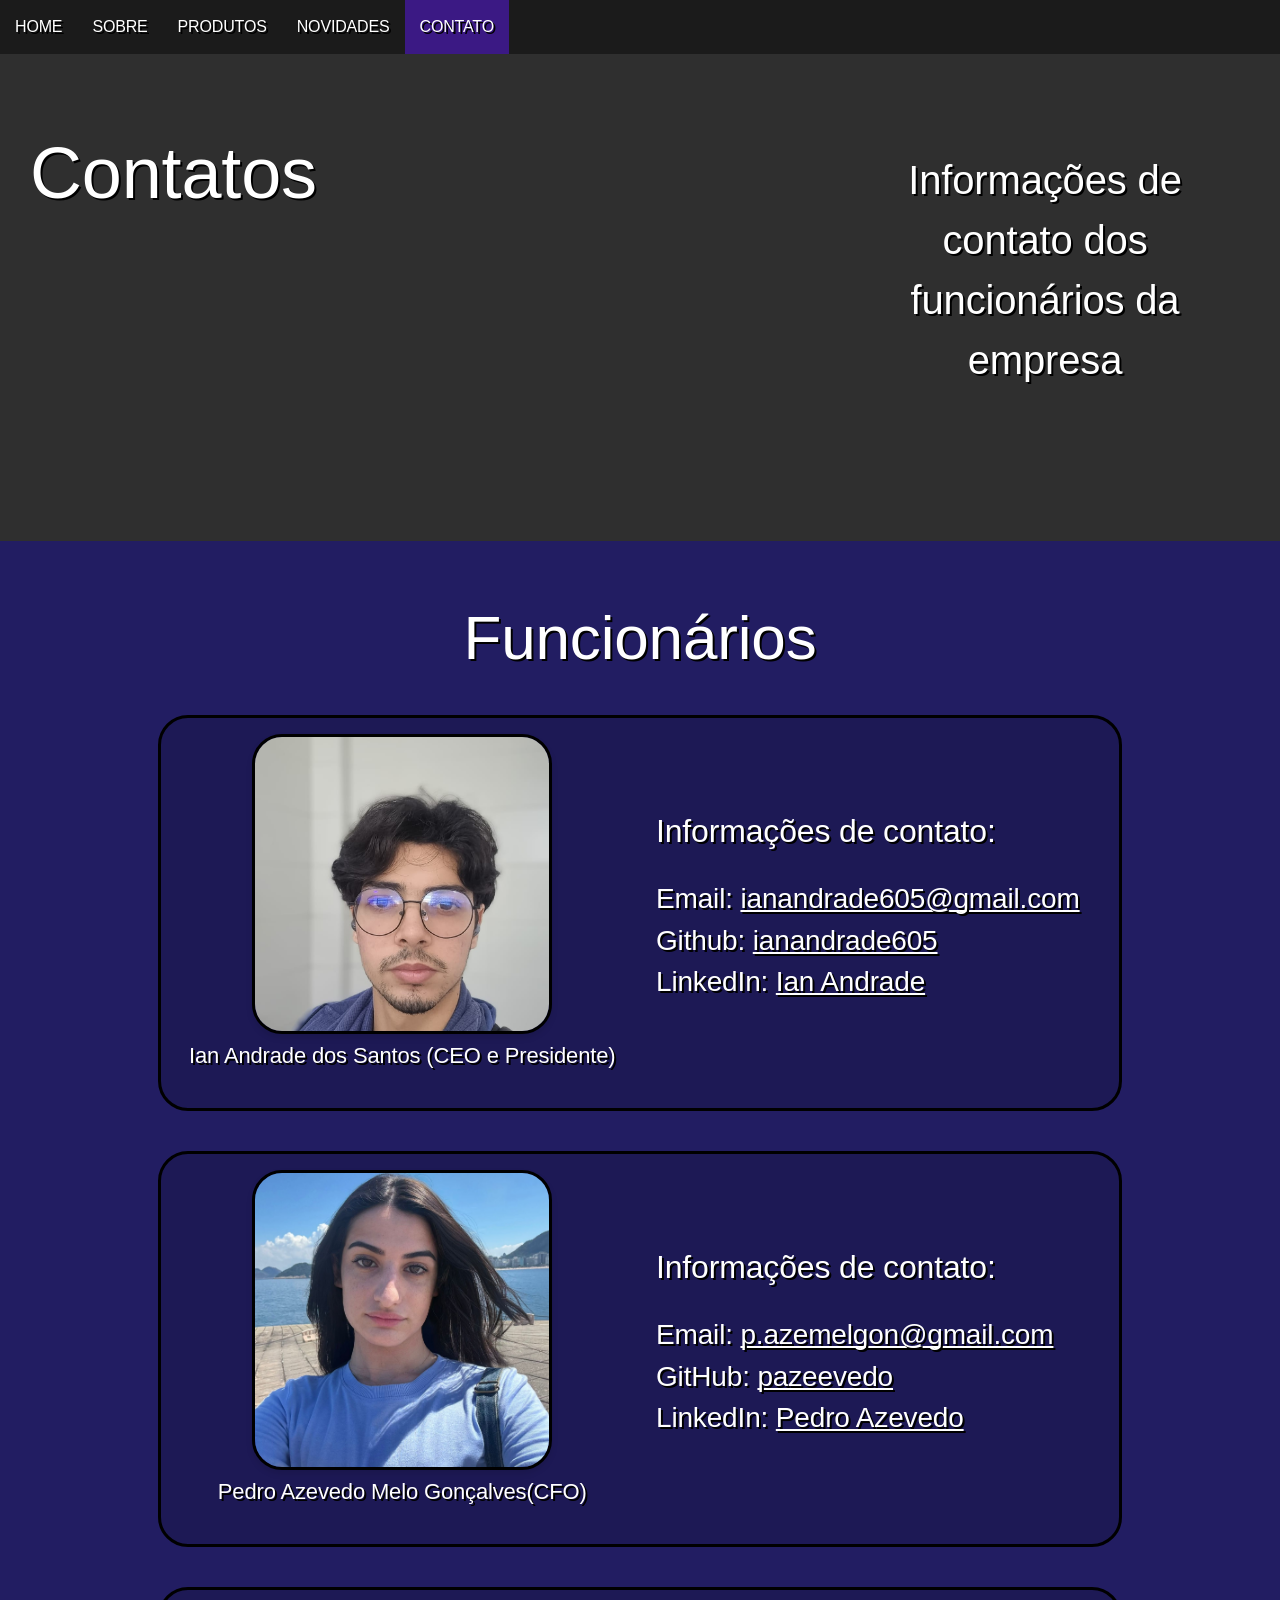
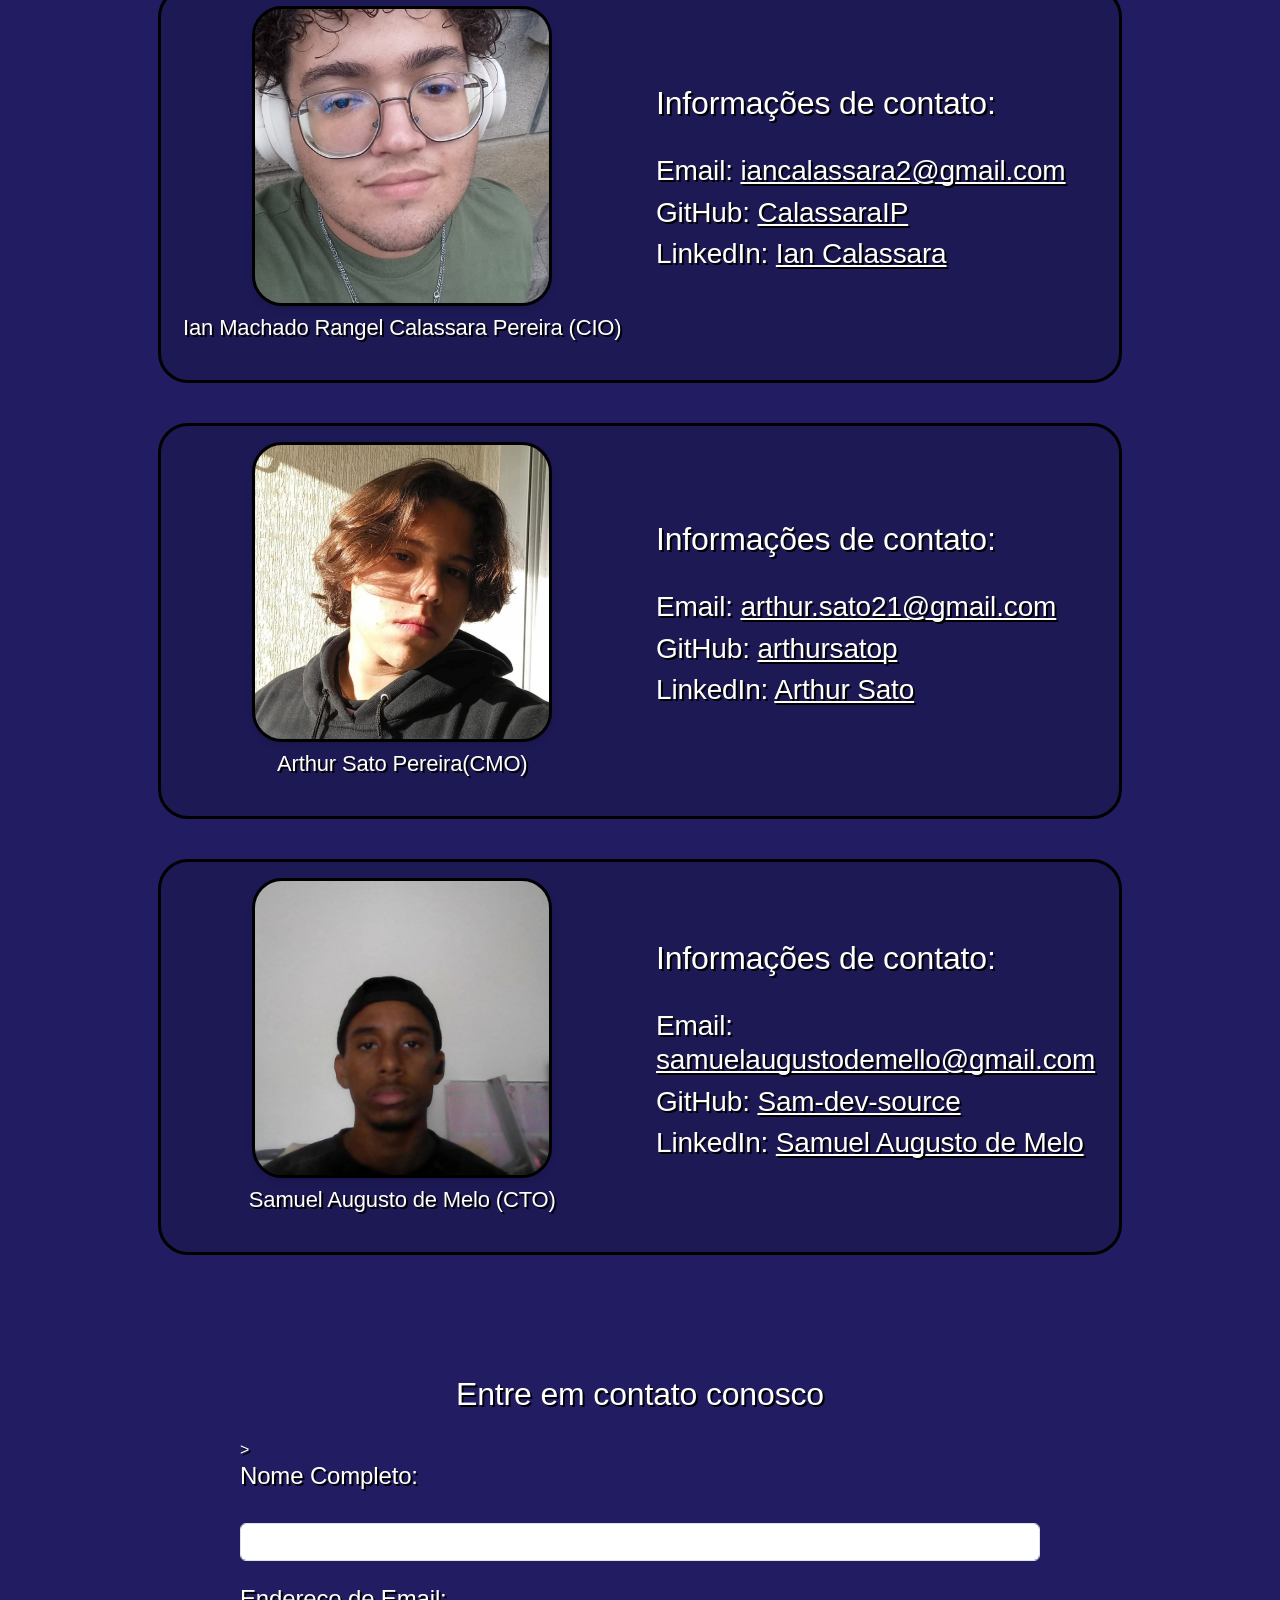
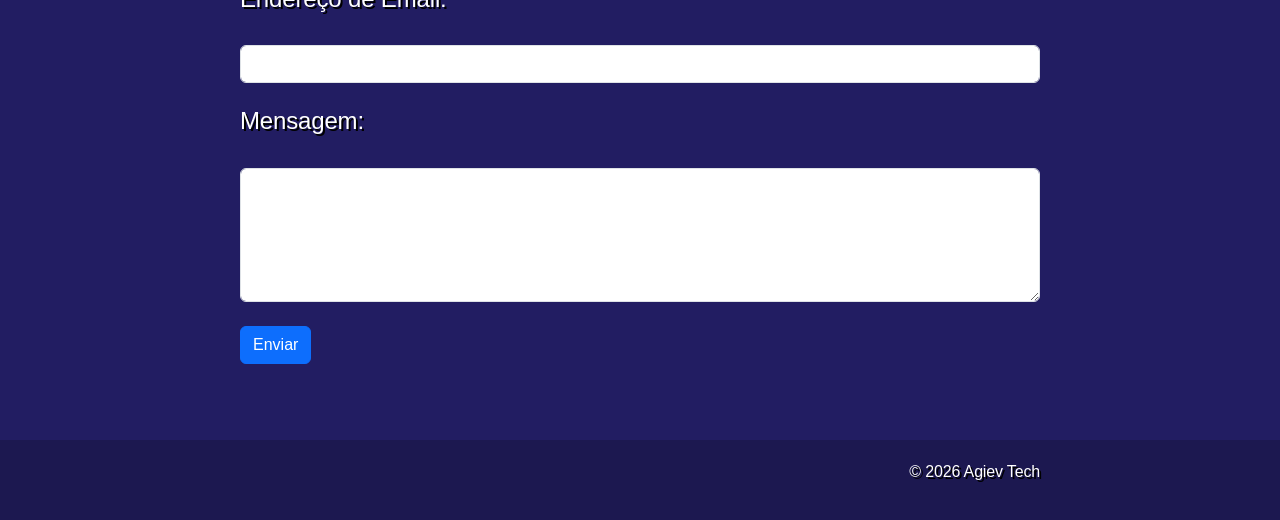
<file: site empresa/contato.html>
<!DOCTYPE CTYPE html>
<html lang="pt-br">
  <head>
    <meta charset="utf-8">
    <meta name="viewport" content="width=device-width, initial-scale=1.0">
    <link href="styles.css" rel="stylesheet">
    <link rel="stylesheet" href="https://cdn.jsdelivr.net/npm/bootstrap@5.3.3/dist/css/bootstrap.min.css"
      integrity="sha384-QWTKZyjpPEjISv5WaRU9OFeRpok6YctnYmDr5pNlyT2bRjXh0JMhjY6hW+ALEwIH" crossorigin="anonymous">
    <title>CONTATOS</title>
  </head>
  <body id="contact" class="preto">
    <header class="site_header">
      <div>
        <nav class="site_header_nav sidebar">
          <ul role="list">
            <li><a href="index.html">HOME</a></li>
            <li><a href="sobre.html">SOBRE</a></li>
            <li><a href="catalogo.html">PRODUTOS</a></li>
            <li><a href="novidades.html">NOVIDADES</a></li>
            <li><a class="active" href="contato.html">CONTATO</a></li>
          </ul>
        </nav>
      </div>
    </header>
    <div class="content">
      <section id="header" class="header">
        <div class="wrapper">
          <div class="">
            <h2 class="left_text" style="float: left;">Contatos</h2>
          </div>
          <div class="right_text">
            <p style="float: right;">Informações de contato dos funcionários da empresa</p>
          </div>
        </div>
      </section>
      <section id="sobre" class="preto">
        <div class="text_center white">
          <h1 class="big">Funcionários</h1>
        </div>
        <div class="bloco">
          <div class="cartao flex">
            <figure class=" text_center">
              <img class="foto" width="200px" height="200px"
                src="assets/Ian Andrade.jpeg"
                alt="Developer" class="about_img" />
              <figcaption class="about_caption " style="font-size: 22px;">Ian Andrade dos Santos (CEO e Presidente)</figcaption>
            </figure>
            <div class="text_center testo">
              <ul role="list" class="con_list">
                <li><p class="h2">Informações de contato:</p></li><br>
                <li><p class="h3">Email: <a target="_blank" href="mailto:ianandrade605@gmail.com">ianandrade605@gmail.com</a></p></li>
                <li><p class="h3">Github: <a target="_blank" href="https://github.com/ianandrade605">ianandrade605</a></p></li>
                <li><p class="h3">LinkedIn: <a target="_blank" href="https://www.linkedin.com/in/ian-andrade-1b4456400/">Ian Andrade</a></p></li>
              </ul>
            </div>
          </div>
        </div>
        <div class="bloco">
          <div class="cartao flex">
            <figure class=" text_center">
              <img class="foto" width="200px" height="200px" src="assets/pedro azevedo.jpeg"
                alt="Developer" class="about_img" />
              <figcaption class="about_caption" style="font-size: 22px;">Pedro Azevedo Melo Gonçalves(CFO)</figcaption>
            </figure>
            <div class="text_center testo">
              <ul role="list" class="con_list">
                <li><p class="h2">Informações de contato:</p></li><br>
                <li><p class="h3">Email: <a target="_blank" href="mailto:p.azemelgon@gmail.com">p.azemelgon@gmail.com</a></p></li>
                <li><p class="h3">GitHub: <a target="_blank" href="https://github.com/pazeevedo">pazeevedo</a></p></li>
                <li><p class="h3">LinkedIn: <a target="_blank" href="https://www.linkedin.com/in/pedro-a-549579320/">Pedro Azevedo</a></p></li>
              </ul>
            </div>
          </div>
        </div>
        <div class="bloco">
          <div class="cartao flex">
            <figure class="text_center">
              <img class="foto" width="200px" height="200px"
                src="assets/ian calassara.jpeg" alt="Developer"
                class="about_img" />
              <figcaption class="about_caption" style="font-size: 22px;">Ian Machado Rangel Calassara Pereira (CIO)</figcaption>
            </figure>
            <div class="text_center testo">
              <ul role="list" class="con_list">
                <li><p class="h2">Informações de contato:</p></li><br>
                <li><p class="h3">Email: <a target="_blank" href="mailto:iancalassara2@gmail.com">iancalassara2@gmail.com</a></p></li>
                <li><p class="h3">GitHub: <a target="_blank" href="https://github.com/CalassaraIP">CalassaraIP</a></p></li>
                <li><p class="h3">LinkedIn: <a target="_blank" href="https://www.linkedin.com/in/ian-calassara-732875305/">Ian Calassara</a></p></li>
              </ul>
            </div>
          </div>
        </div>
        <div class="bloco">
          <div class="cartao flex">
            <figure class=" text_center">
              <img class="foto" width="200px" height="200px"
                src="assets/arthur sato.jpeg"
                alt="Developer" class="about_img" />
              <figcaption class="about_caption " style="font-size: 22px;">Arthur Sato Pereira(CMO)</figcaption>
            </figure>
            <div class="text_center testo">
              <ul role="list" class="con_list">
                <li><p class="h2">Informações de contato:</p></li><br>
                <li><p class="h3">Email: <a target="_blank" href="mailto:arthur.sato21@gmail.com">arthur.sato21@gmail.com</a></p></li>
                <li><p class="h3">GitHub: <a target="_blank" href="https://github.com/arthursatop">arthursatop</a></p></li>
                <li><p class="h3">LinkedIn: <a target="_blank" href="https://www.linkedin.com/in/arthur-sato-a51432333/">Arthur Sato</a></p></li>
              </ul>
            </div>
          </div>
        </div>
        <div class="bloco preto">
          <div class="cartao flex">
            <figure class=" text_center">
              <img class="foto" width="200px" height="200px"
                src="assets/Samuel augusto.jpeg"
                alt="Developer" class="about_img" />
              <figcaption class="about_caption " style="font-size: 22px;">Samuel Augusto de Melo (CTO)</figcaption>
            </figure>
            <div class="text_center testo preto">
              <ul role="list" class="con_list">
                <li><p class="h2">Informações de contato:</p></li><br>
                <li><p class="h3">Email: <a target="_blank" href="mailto:samuelaugustodemello@gmail.com">samuelaugustodemello@gmail.com</a></p></li>
                <li><p class="h3">GitHub: <a target="_blank" href="https://github.com/Sam-dev-source">Sam-dev-source</a></p></li>
                <li><p class="h3">LinkedIn: <a target="_blank" href="https://www.linkedin.com/in/samuel-augusto-de-melo-037298401/">Samuel Augusto de Melo</a></p></li>
              </ul>
            </div>
          </div>
        </div>
      </section>
      <section>
        <div class="wrapper_inner white">
          <h1 class="h2 text_center big">Entre em contato conosco</h1>
          <form class="mt-4" onsubmit="enviarFormulario(event)">>
            <div class="form-group">
              <label for="name"><p class="h4">Nome Completo:</p></label>
              <input class="form-control mt-4" type="text" name="name" id="name" required>
            </div> <br>
            <div class="form-group">
              <label for="email"><p class="h4">Endereço de Email:</p></label>
              <input class="form-control mt-4" type="email" name="email" id="email" required>
            </div><br>
            <div class="form-group">
              <label for="message"><p class="h4">Mensagem:</p></label>
              <textarea class="form-control mt-4" name="message" id="message" rows="5" required></textarea>
            </div>
            <!-- <input class="btn btn-primary btn-block mt-4" type="submit" name="submit" value="Enviar"> -->
            <input onclick="mudarCor" href="novidades.html" class="btn btn-primary btn-block mt-4" type="submit" value="Enviar">
          </form>
      </section>    
      <footer>
        <section id="footer">
            <div class="wrapper_inner">
            <div class="text_right white">
              <p>&copy; 2026 Agiev Tech</p>
            </div>
          </div>
        </section>
      </footer>
    </div>  
    <script src="script.js"></script>
</html>
</file>
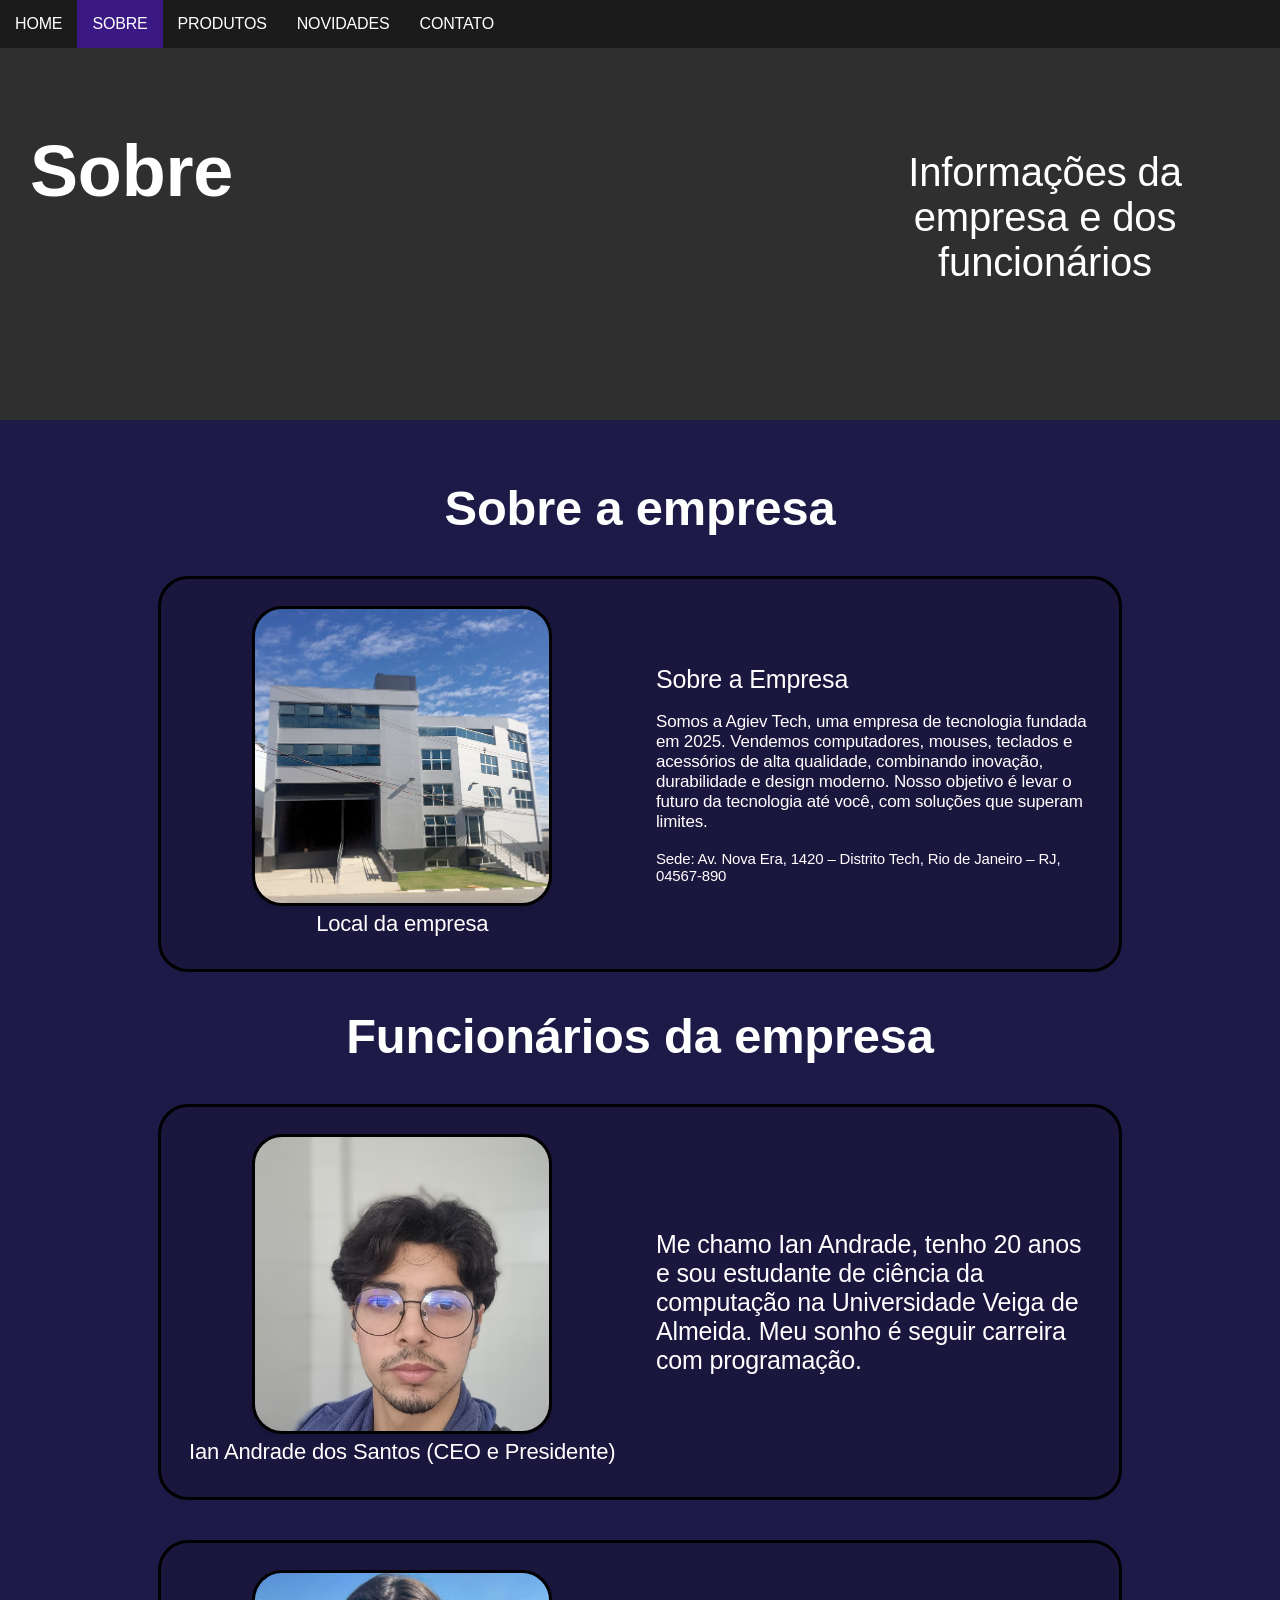
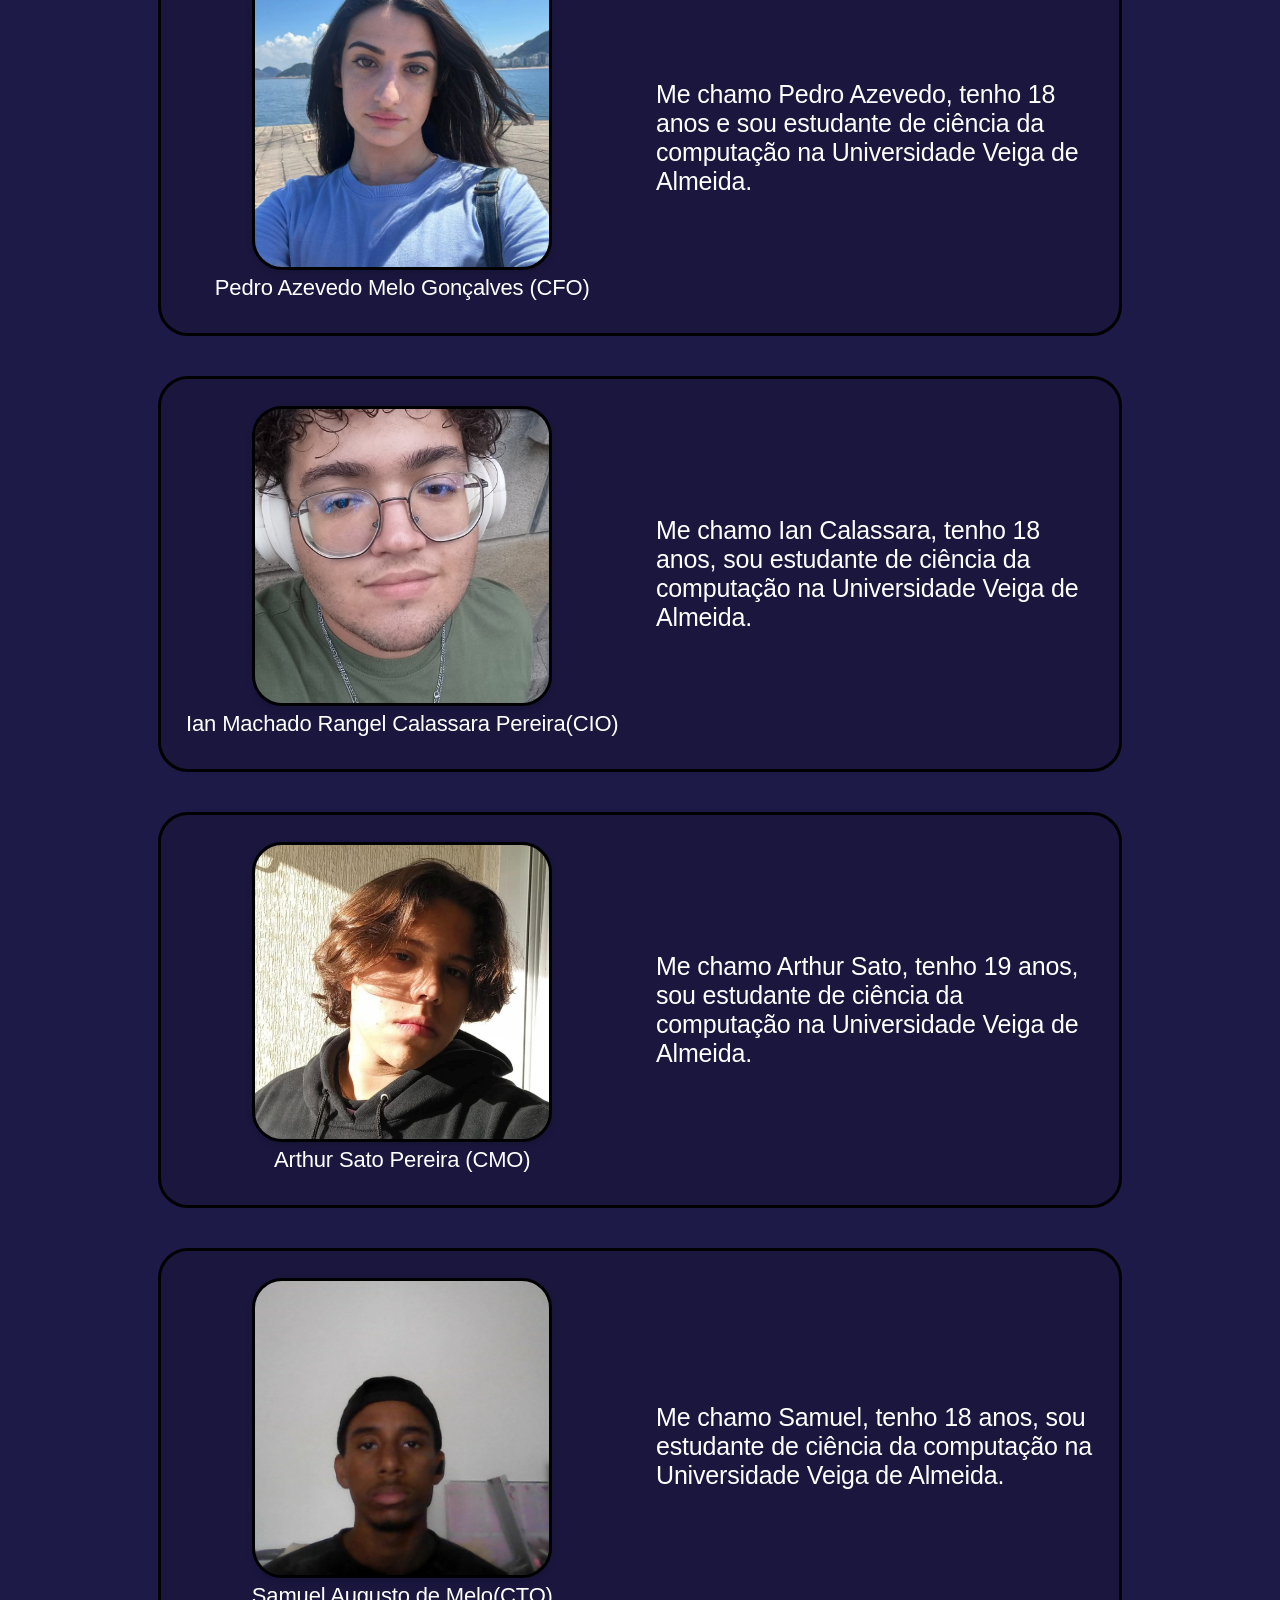
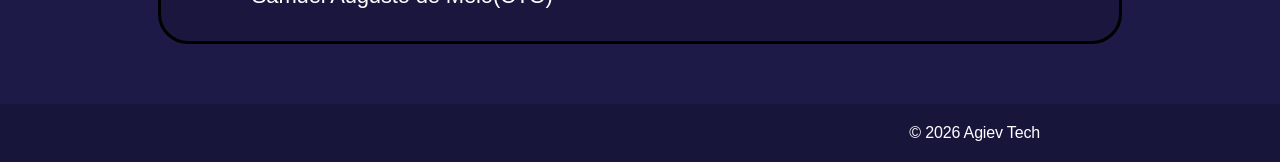
<file: site empresa/sobre.html>
<!DOCTYPE html>
<html lang="pt-br">    
    <head>
        <meta charset="utf-8">
        <meta name="viewport" content="width=device-width, initial-scale=1.0">
        <link href="styles.css" rel="stylesheet">
        <title>SOBRE</title>
    </head>
    
      <body id="about">
          <header class="site_header">
              <div class="wrapper_inne">
                  <nav class="site_header_nav sidebar">
                      <ul role="list">
                          <li><a href="index.html">HOME</a></li>
                          <li><a class="active" href="sobre.html">SOBRE</a></li>
                          <li><a href="catalogo.html">PRODUTOS</a></li>
                          <li><a href="novidades.html">NOVIDADES</a></li>
                          <li><a href="contato.html">CONTATO</a></li>
                      </ul>
                  </nav>
              </div>
          </header>
        <div class="content">  
          <section id="header" class="header">
            <div class="wrapper">
              <div class="left-di">
                <h2 class="left_text" style="float: left;">Sobre</h2>
              </div>
              <div class="right_text">
                <p style="float: right;">Informações da empresa e dos funcionários</p>
              </div>
            </div>
            <div>
          </section>
          <section id="sobre">
            <div class="text_center white">
              <h2 class="h2" >Sobre a empresa</h2>
            </div>
            <div class="bloco" >
              <div class="cartao flex">
                <figure class=" text_center">
                  <img class="foto" width="200px" height="200px" src="assets/Empresa Digital Corpse local.jpg" alt="Developer" class="about_img" />
                  <figcaption class="about_caption " style="font-size: 22px;">Local da empresa</figcaption>
                </figure>
                <div class="text_center testo">
                  <p class="h5">Sobre a Empresa</p>
                  <br>
                  <p class="h5" style="font-size: 17px;">Somos a Agiev Tech, uma empresa de tecnologia fundada em 2025. Vendemos computadores, mouses, teclados e acessórios de alta qualidade, combinando inovação, durabilidade e design moderno. Nosso objetivo é levar o futuro da tecnologia até você, com soluções que superam limites.</p>
                  <br>
                  <p class="h5" style="font-size: 15px;">Sede: Av. Nova Era, 1420 – Distrito Tech, Rio de Janeiro – RJ, 04567-890</p>
                </div>
              </div>
            </div>
            <br>
            <br>
            <div class="text_center white">
              <h2 class="h2">Funcionários da empresa</h2>
            </div>
            <div class="bloco" >
              <div class="cartao flex">
                <figure class=" text_center">
                  <img class="foto" width="200px" height="200px" src="assets/Ian Andrade.jpeg" alt="Developer" class="about_img" />
                  <figcaption class="about_caption " style="font-size: 22px;">Ian Andrade dos Santos (CEO e Presidente)</figcaption>
                </figure>
                <div class="text_center testo">
                  <p class="h5">Me chamo Ian Andrade, tenho 20 anos e sou estudante de ciência da computação na Universidade Veiga de Almeida. Meu sonho é seguir carreira com programação.</p>
                </div>
              </div>
            </div>
            <div class="bloco">
              <div class="cartao flex">
                <figure class=" text_center">
                      <img class="foto" width="200px" height="200px" src="assets/pedro azevedo.jpeg" alt="Developer" class="about_img" />
                  <figcaption class="about_caption " style="font-size: 22px;">Pedro Azevedo Melo Gonçalves (CFO)</figcaption>
                </figure>
                <div class="text_center testo">
                  <p class="h5">Me chamo Pedro Azevedo, tenho 18 anos e sou estudante de ciência da computação na Universidade Veiga de Almeida.</p>
                </div>
              </div>
            </div>
            <div class="bloco">
              <div class="cartao flex">
                <figure class=" text_center">
                  <img class="foto" width="200px" height="200px" src="assets/ian calassara.jpeg" alt="Developer" class="about_img" />
                  <figcaption class="about_caption " style="font-size: 22px;">Ian Machado Rangel Calassara Pereira(CIO)</figcaption>
                </figure>
                <div class="text_center testo">
                  <p class="h5">Me chamo Ian Calassara, tenho 18 anos, sou estudante de ciência da computação na Universidade Veiga de Almeida.</p>
                </div>
              </div>
            </div>
            <div class="bloco">
              <div class="cartao flex">
                <figure class=" text_center">
                  <img class="foto" width="200px" height="200px" src="assets/arthur sato.jpeg" alt="Developer" class="about_img" />
                  <figcaption class="about_caption " style="font-size: 22px;">Arthur Sato Pereira (CMO)</figcaption>
                </figure>
                <div class="text_center testo">
                  <p class="h5">Me chamo Arthur Sato, tenho 19 anos, sou estudante de ciência da computação na Universidade Veiga de Almeida.</p>
                </div>
              </div>
            </div>
            <div class="bloco">
              <div class="cartao flex">
                <figure class=" text_center">
                  <img class="foto" width="200px" height="200px" src="assets/Samuel augusto.jpeg" alt="Developer" class="about_img" />
                  <figcaption class="about_caption " style="font-size: 22px;">Samuel Augusto de Melo(CTO)</figcaption>
                </figure>
                <div class="text_center testo">
                  <p class="h5">Me chamo Samuel, tenho 18 anos, sou estudante de ciência da computação na Universidade Veiga de Almeida.</p>
                </div>
              </div>
            </div>
          </section>
          <footer>
            <section id="footer">
            <div class="wrapper_inner">
                <div class="text_right white">
                <p>&copy; 2026 Agiev Tech</p>
                </div>
            </div>
            </section>
        </footer>
      </div>
    </body>
</html>
</file>
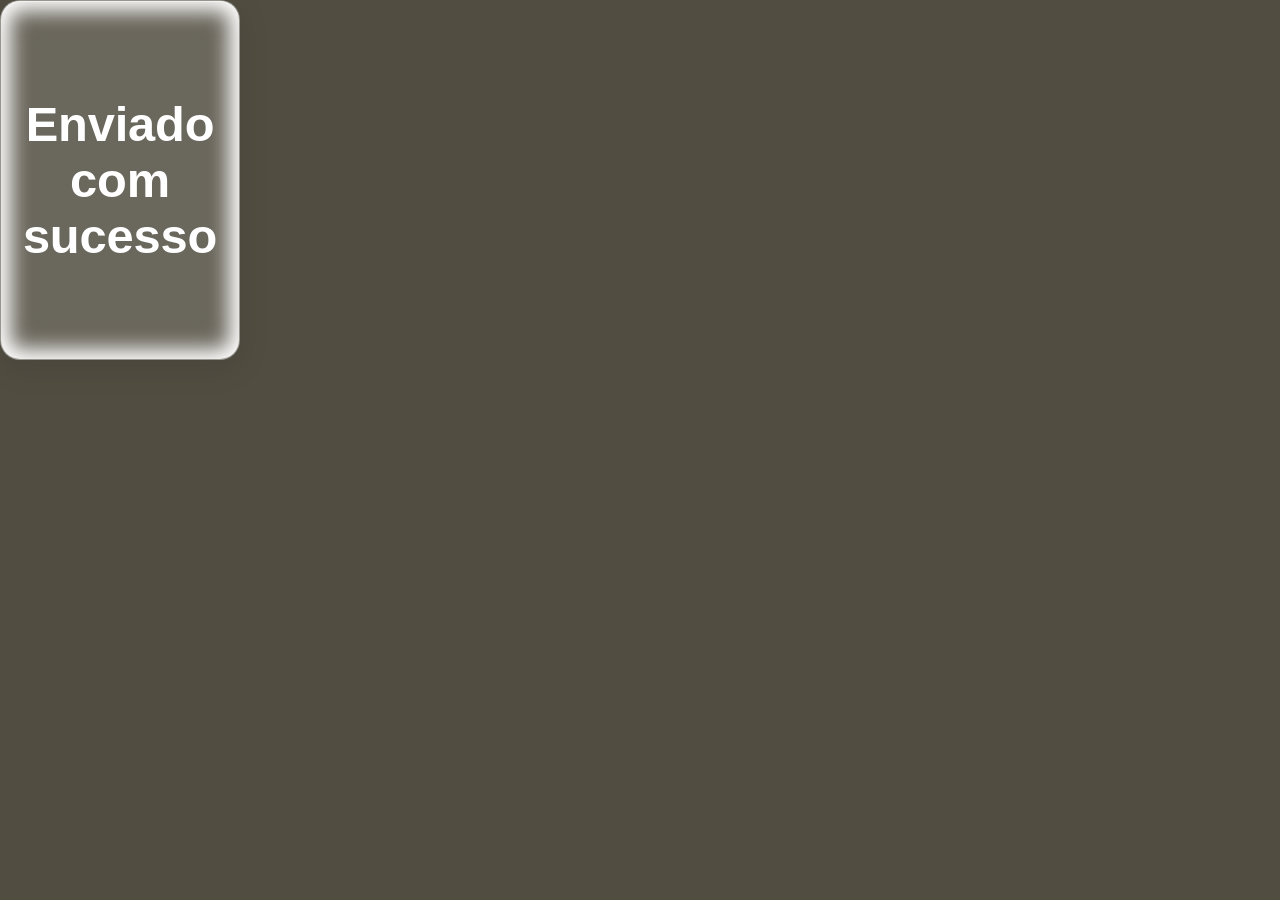
<file: site empresa/sucesso.html>
<!DOCTYPE html>
<html lang="en">
<head>
    <meta charset="UTF-8">
    <meta name="viewport" content="width=device-width, initial-scale=1.0">
    <title>Enviado</title>
    <link rel="stylesheet" href="styles.css">
</head>
<body class="sucesso_body">
    <div class="sucesso_div">
        <h2>Enviado com sucesso</h2>
    </div>
    
</body>
</html>
</file>
<file: site empresa/styles.css>
/* Box sizing rules */
*,
*::before,
*::after {
  box-sizing: border-box;
  font-family: sans-serif;
}

/* Remove default margin */
body,
h1,
h2,
h3,
h4,
p,
figure,
blockquote,
dl,
dd {
  margin: 0;
}

/* Remove list styles on ul, ol elements with a list role, which suggests default styling will be removed */
ul[role="list"],
ol[role="list"] {
  list-style: none;
  padding: 0;
}

/* Set core root defaults */
html:focus-within {
  scroll-behavior: smooth;
}

/* Set core body defaults */
body {
  min-height: 100vh;
  text-rendering: optimizeSpeed;
  letter-spacing: -0.01em;
}

/* All elements that don't have a class get default styles */
a:not([class]) {
  text-decoration-skip-ink: none;
}

/* Make images easier to work with */
img,
picture {
  max-width: 100%;
  display: block;
}

/* Inherit fonts for inputs and buttons */
input,
button,
textarea,
select {
  font: inherit;
}

@media (prefers-reduced-motion: reduce) {
  html:focus-within {
    scroll-behavior: auto;
  }
}

main:focus {
  outline: none;
}

/* @link https://utopia.fyi/type/calculator?c=320,18,1.2,1240,20,1.25,5,2,&s=0.75|0.5|0.25,1.5|2|3|4|6,s-l&g=s,l,xl,12 */

:root {
    --step--2: clamp(0.7813rem, 0.7747rem + 0.0326vw, 0.8rem);
    --step--1: clamp(0.9375rem, 0.9158rem + 0.1087vw, 1rem);
    --step-0: clamp(1.125rem, 1.0815rem + 0.2174vw, 1.25rem);
    --step-1: clamp(1.35rem, 1.2761rem + 0.3696vw, 1.5625rem);
    --step-2: clamp(1.62rem, 1.5041rem + 0.5793vw, 1.9531rem);
    --step-3: clamp(1.944rem, 1.771rem + 0.8651vw, 2.4414rem);
    --step-4: clamp(2.3328rem, 2.0827rem + 1.2504vw, 3.0518rem);
    --step-5: clamp(2.7994rem, 2.4462rem + 1.7658vw, 3.8147rem);
  }
  
  /* @link https://utopia.fyi/space/calculator?c=320,18,1.2,1240,20,1.25,5,2,&s=0.75|0.5|0.25,1.5|2|3|4|6,s-l&g=s,l,xl,12 */
  
  :root {
    --space-3xs: clamp(0.3125rem, 0.3125rem + 0vw, 0.3125rem);
    --space-2xs: clamp(0.5625rem, 0.5408rem + 0.1087vw, 0.625rem);
    --space-xs: clamp(0.875rem, 0.8533rem + 0.1087vw, 0.9375rem);
    --space-s: clamp(1.125rem, 1.0815rem + 0.2174vw, 1.25rem);
    --space-m: clamp(1.6875rem, 1.6223rem + 0.3261vw, 1.875rem);
    --space-l: clamp(2.25rem, 2.163rem + 0.4348vw, 2.5rem);
    --space-xl: clamp(3.375rem, 3.2446rem + 0.6522vw, 3.75rem);
    --space-2xl: clamp(4.5rem, 4.3261rem + 0.8696vw, 5rem);
    --space-3xl: clamp(6.75rem, 6.4891rem + 1.3043vw, 7.5rem);
  }

  h1,
.h1 {
  font-size: var(--step-5);
}

h2,
.h2 {
  font-size: var(--step-4);
}

h3,
.h3 {
  font-size: var(--step-3);
}

h4,
.h4 {
  font-size: var(--step-2);
}

h5,
.h5 {
  font-size: var(--step-1);
}

/* define some constants */
.flex {
    display: flex;
    align-items: center;
    gap: var(--space-s);
    /* border: #00ff19 2px solid; */
    flex-direction: row;
    flex-wrap: wrap;
  }
  @media (max-width: 468px) {
    .flex {
      flex-wrap: wrap;
    }
  }
  .flex_center {
    justify-content: center;
  }
  .flex_around {
    justify-content: space-around;
  }
  .flex_between {
    justify-content: space-between;
  }
  @media (max-width: 468px) {
    .flex_around {
      justify-content: center;
    }
    .flex_between {
      justify-content: center;
    }
  }
  .text_center {
    text-align: center;
  }
  .text_right {
    text-align: right;
  }
  
  /* define spacing */
  .padding-top-3xs {
    padding: var(--space-3xs);
  }

  /* create the wrappers */
.wrapper {
    width: 100%;
    max-width: 1240px;
    margin: 0 auto;
    order: 2px solid #e70000;
  }
  .wrapper_inner {
    width: 100%;
    max-width: 800px;
    margin: 0 auto;
    /* border: 2px solid #ddd; */
  }

 /* About section */
.about_content {
    padding: var(--space-m) 0;
    /* transform: skewX(-10deg); */
  }
  
  @media (max-width: 468px) {
    .about_content {
      transform: skewX(0deg);
    }
  }
  
  .about_figure {
    padding: var(--space-m) 0;
    box-shadow: 0 4px 6px rgba(0, 0, 0, 0.1);
    border: 5px solid #535390;
    display: inline;
    /* padding: 2px; */
    background-color: #313154;
    margin-left: 8%;
    margin-right: 5%;
    color: #fff;
    border-radius: 10px;
  }
  
  .about_img {
    width: 300px;
    height: 200px;
    object-fit: cover;
    border-radius: 20px;
  }
  
  .about_caption {
    padding: var(--space-3xs) 0;
  }
  
  section#about {
    background-color: #ffffff;
    color: #333;
    --color-accent: #ffd700;
  } 

  /* Style the header */
.site_header { 
    overflow: hidden;
    margin: 0px;
    background-color: #1b1b1b;
    padding: 0px 0px;
    position: fixed;
    top: 0;
    width: 100%;
  }

  .site_header_nav ul li a {
    text-decoration: none;
  }

  /* Hero section styling */
.hero_content {
    padding: var(--space-3xl) 0;
  }
  
  .hero_content h1 {
    margin-bottom: var(--space-s);
  }
  
  .hero_social {
    padding-top: var(--space-3xl);
  }
  
  /* General styling for the hero section */
  section {
    padding: var(--space-xl) var(--space-l);
  }
  
  section#hero {
    /* ackground: linear-gradient(rgba(26, 26, 64, 0.9), rgba(26, 26, 64, 0.9)), */
      /* url("assets/images/background.jpg") no-repeat; */
    padding-bottom: 10px;
    background-size: cover;
    background-position: center;
    background-attachment: scroll;
    color: #fafafa;
    --color-accent: #8a2be2;
    /* ackground-color: #0000001f; */
  }

  /* Change the link color on hover */

.site_header_nav li {
    float:  left;
    transition: all 0.3s;
  }



  @media screen and (max-width: 600px) {
    .site_header_nav li {
      float: none;
    }
    .site_header { 
  
      position: relative;

    }
  }

  .site_header_nav ul {
    padding: 0px;
    margin: 0px;
    overflow: hidden;
  }

  .site_header_nav a {
    display: block;
    text-align: center;
    padding: 15px;
    text-decoration: none;
    /* order-right: 0.5px solid #fff; */
    color: white;
  }

  .site_header_nav li a:hover:not(.active) {
    background-color: #282727;
  }
  
  .active {
    background-color: #3b1984;
  }

  .blue {
    border: 2px solid #ffffff;
    border-radius: 60px;
    margin-bottom: 20px;
    margin-top: 20px;
    background-size: cover;
    background: rgba(0, 0, 0, 0.269)
  }

  .white {
    color: #fff;
  }

  .center {
    margin-bottom: 12%;
  }

  section#work {
    background:#070336e7;
    color: #ffffff;
    --color-accent: #1d3a89;
  }

  .work_images {
    border: #2c2ea080 3px solid;
    border-radius: 10px;
    background: linear-gradient(rgba(26, 26, 64, 0.9), rgba(26, 26, 64, 0.9)),
    url("assets/images/background.jpg") no-repeat;
    background-size: cover;
    margin: 0px;
  } 
  .work_images im {
    height: 350px;
    width: 100%;
    object-fit: cover;
    border-radius: 10px;
    box-shadow: 0 4px 6px rgba(0, 0, 0, 0.1);
    border: #9b0b4c 2px solid;
  }

  section#about {
    background: linear-gradient(rgba(26, 26, 64, 0.9), rgba(26, 26, 64, 0.9)),
    url("assets/images/background.jpg") no-repeat;
    background-size: cover;
  }

  section#footer {
    width: 100%;
    padding: var(--space-s);
    /* position: bottom;
    bottom: 0; */
    background-color: #0000002f;
  }

.li_image {
  width: 48%;
  border-radius: 10px;
  box-shadow: 0 4px 6px rgba(0, 0, 0, 0.1);
  border: #490b9b 2px solid;
}

.home {
  padding: var(--space-3xl) 0;
  background-size: cover;
  height: 100%;
  width: 100%;
}

.home_text {
  padding: var(--space-3xl) 0;
  font-family: sans-serif;
  margin: 5px;
}

html,
body {  
  height:100%; 
  width:100%; 
  margin:0; 
  padding:0;
}

/* #complete {
   height:100%;
   width:100%; 
} */

body#home {
  /* background: radial-gradient( circle 382px at 50% 50.2%,  rgb(41, 42, 117) 0.1%, rgba(3,1,50,1) 100.2% ) fixed;
  text-shadow: 2px 2px #000000; */
  background-color: #121413;
}

body#about {
  /* ackground: radial-gradient( circle 382px at 50% 50.2%,  rgb(31, 13, 169) 0.1%, rgb(9, 1, 50) 100.2% ) fixed; */
  /* text-shadow: 2px 2px #000000; */
  background-color: #070336e7;
}

body#news {
  /* background: radial-gradient( circle 382px at 50% 50.2%,  rgb(63, 22, 97) 0.1%, rgba(3,1,50,1) 100.2% ) fixed; */
  /* text-shadow: 2px 2px #000000; */
  background-color: #06013ee7;
}

body#contact {
  /* background: radial-gradient( circle 382px at 50% 50.2%,  rgb(201, 201, 201) 0.1%, rgba(3,1,50,1) 100.2% ) fixed; */
  /* text-shadow: 2px 2px #000000; */
  background-color: #0c0652e7;
}

body#portfolio {
  background-color: #090256e7;
  font-family: Arial,sans-serif;
}


.margin_bottom {
  margin-bottom: 250px;
}

mansory {
  display: grid;
  column-count: 4;
  gap: 20px;
  grid-auto-rows: masonry;
  column-gap: 1em;
}

item {
  background-color: #fff;
  padding: 20px;
  box-sizing: border-box;
  box-shadow: 0 4px 6px rgba(0, 0, 0, 0.1);
  border-radius: 8px;
  transition: transform 0.3s;
  display: inline-block;
  align-items: center;
  justify-content: center;
  font-size: 1.2em;
  color: #fff;
  width: 100%;
}

.item {
  transition: transform 0.3s;
  /* border: 1px solid black; */
  font-size: large;
}
.item:hover {
  transform: translateY(-10px);
}

.item:hover #text {
  position: relative;
  visibility: visible;
}

.item1 { background-color: #ff6f61;
  background: url(assets/images/Captura\ de\ tela\ 2025-04-20\ 175848.png) no-repeat;
  background-size: cover;

}

.item2 { grid-row: span 15; background-color: #6b5b95;
background: url(assets/images/background.jpg) no-repeat;
background-position: center;
background-size: cover;
}

.item3 { background-color: #88b04b;
  background: url(assets/images/background.jpg) no-repeat;
  background-size: cover;
}

.item4 { grid-row: span 25; background-color: #d65076; }

.item5 { grid-row: span 30; background-color: #ffb347; }

.item6 { grid-row: span 15; background-color: #45b8ac; }

.item7 { grid-row: span 20; background-color: #e94b3c; }

.item8 { grid-row: span 10; background-color: #6c5b7b; }

.item9 { grid-row: span 25; background-color: #00a86b; }

.item10 { grid-row: span 30; background-color: #b565a7;}


/* Grids */
.container {
  display: grid;
  grid-gap: 2rem;
  grid-template-columns: repeat(2, 1fr);
  grid-template-rows: repeat(auto, 150px);
  margin: 0 auto;
  max-width: 90%;
}

@media only screen and (max-width: 820px) {
  .container {
    grid-template-columns: repeat(1, minmax(100px,1fr));
  }
}

/* Grid Images */
.img {
  border-radius: 30px;
  height: 100%;
  width: 100%;
  object-position: center;
  border: 3px solid black;
}

/* Grid Item spannig */
.item-1 {
  grid-row: 1/3;
  grid-column: 1/3;
}

.item-2 {
  grid-row: 1/3;
  grid-column: 3/4;
}

.item-4 {
  grid-row: 2/6;
}

.item-5 {
  grid-row: 2/6;
}

.item-6 {
  grid-row: 6;
}

.item-7 {
  grid-row: 5/6;
}

.item-8 {
  grid-row: 4/6;
}

.item-9 {
  grid-row: 6/11;
}

.item-10 {
  grid-row: 6/7;
}

.item-11 {
  grid-row: 6/9;
}

.item-12 {
  grid-row: 7/12;
}

.item-13 {
  grid-row: 9/13;
}

.item-14 {
  grid-row: 11/13;
}

/* define text style */
#text {
  display: block;
  color: rgb(255, 255, 255);
  text-decoration: none;
  text-align: center;
  text-shadow: 1px solid black;
  visibility: hidden;
}

.con_list a {
  text-decoration: underline;
  color: rgb(255, 255, 255);
}
section#form {
  color: white;
  font-family: sans-serif;
}

.big {
  font-size: 62px;
}

.header {
  display: flex;
  padding: var(--space-3xl) 0;
  /* border: 3px solid goldenrod; */
  background-color: #2F2F2F;
  color: white;
  text-align: center;
}


.left_text {
  font-size: 72px;
  float: left;
  margin: 10px;
  text-wrap: wrap;
}

.right_text {
  font-size: 40px;
  float: right;
  width: 400px;
  margin: 15px;
  margin-top: 30px;
  text-wrap: wrap;
}

section#sobre {
  order: 3px solid rgb(255, 0, 183);
  /* display: grid;
  grid-gap: 1rem;
  grid-template-columns: repeat(2, 1fr);
  grid-template-rows: repeat(1, 150px); */
  margin: 0 auto;
  max-width: 90%;
}

.testo {
  /* border: 3px solid rgb(0, 51, 255); */
  /* display: inline-block; */
  /* background-color: rgb(255, 255, 255); */
  width: 100%;
  color: white;
  float: left;
  text-align: left;
  overflow: auto;
}

.cartao {
  border: 3px solid rgb(0, 0, 0);
  display: grid;
  justify-content: center;
  grid-gap: 2rem;
  grid-template-columns: repeat(2, 1fr);
  grid-template-rows: repeat(1, 230px);
  margin: auto;
  max-width: 90%;
  padding: var(--space-2xl) 20px;
  border-radius: 30px;
  background-color: #00000023;
  margin-top: 40px;
}

@media screen and (max-width: 850px) {
  .cartao {
    grid-template-columns: repeat(1, 1fr);
  }
  .foto {
    margin: auto;
    width: 50%;
    height: 50%;
    max-height: 280px;
  }
  .testo {
    font-size: 20px;
    text-align: center;
    margin-top: 50px;
  }
}

.foto {
  border: 3px solid rgb(0, 0, 0);
  box-shadow: 0 4px 6px rgba(0, 0, 0, 0.1);
  background-color: #000000;
  color: #fff;
  border-radius: 30px;
  width: 300px;
  height: 300px;
  object-fit: cover;
  object-position: center;
  margin: auto;

}

.about_img {
  width: 300px;
  height: 200px;
  object-fit: contain;
}

.about_caption {
  padding: var(--space-3xs) 0;
  color: white;
  font-family: sans-serif;
}

.bloco {
  margin-top: 20px;
}

.header-home{
  background:url(assets/images/Imagem\ de\ fundo\ Home.jpg) no-repeat;
  background-position: center;
  background-size: cover;
  position: top;
  top: 0;
  text-shadow:  2px 4px 2px #000000;
}

.preto {
  text-shadow: 2px 2px black;
}

.h6 {
  font-size: 23px;
}

.sucesso_body{
    background: #171202bf;
    color: white;
}
.sucesso_div{
    justify-self: center;
    display: flex;
    justify-content: center;
    text-align: center;
    align-items: center;
    width: 240px;
    height: 360px;
    background-size: cover;
    background: rgba(255, 255, 255, 0.15);
    backdrop-filter: blur(20px);
    -webkit-backdrop-filter: blur(20px);
    border-radius: 20px;
    border: 1px solid rgba(255, 255, 255, 0.3);
    box-shadow: 
        0 8px 32px rgba(0, 0, 0, 0.1),
        inset 0 1px 0 rgba(255, 255, 255, 0.5),
        inset 0 -1px 0 rgba(255, 255, 255, 0.1),
        inset 0 0 20px 10px rgba(255, 255, 255, 1);
    position: absolute;
    overflow: hidden;
}

.sucesso_div::before {
    content: '';
    position: absolute;
    /* top: 0;
    left: 0;
    right: 0; */
    height: 1px;
    background-size: cover;
    background: linear-gradient(
            90deg,
            transparent,
            rgba(255, 255, 255, 0.8),
            transparent
  );
}

.sucesso_div::after {
    content: '';
    position: absolute;
    /* top: 0;
    left: 0;
    /* width: 1px; */
    height: 100%;
    background-size: cover;
    background: linear-gradient(
            180deg,
            rgba(255, 255, 255, 0.8),
            transparent,
            rgba(255, 255, 255, 0.3)
  );
}

hr{
    background-color: #1b1b1b;
    border: no;
    height: 2px;
}

.botao1 {
      /* Padding para o botão ficar mais suave (superior/inferior, esquerda/direita) */
  padding: 12px 24px;
  
  /* Transição para suavizar o efeito hover */
  transition: all 0.3s ease;
  
  /* Estilos adicionais para melhorar o visual */
  background-color: #007bff;
  color: white;
  border: none;
  border-radius: 5px; /* Bordas arredondadas dão suavidade */
  cursor: pointer;
}

.botao1:hover {
  background-color: #0056b3; /* Cor mais escura no hover */
  transform: translateY(-2px); /* Pequeno levantamento suave */
}

#botão1{
    text-decoration: none;
    color: white;
}

.botao-comprar {
    display: inline;
    float: left;
}

.overflow {
    max-height: 150px;
    max-width: 500px;
    margin-bottom: 10px;
    overflow: scroll, hidden;
}
</file>
